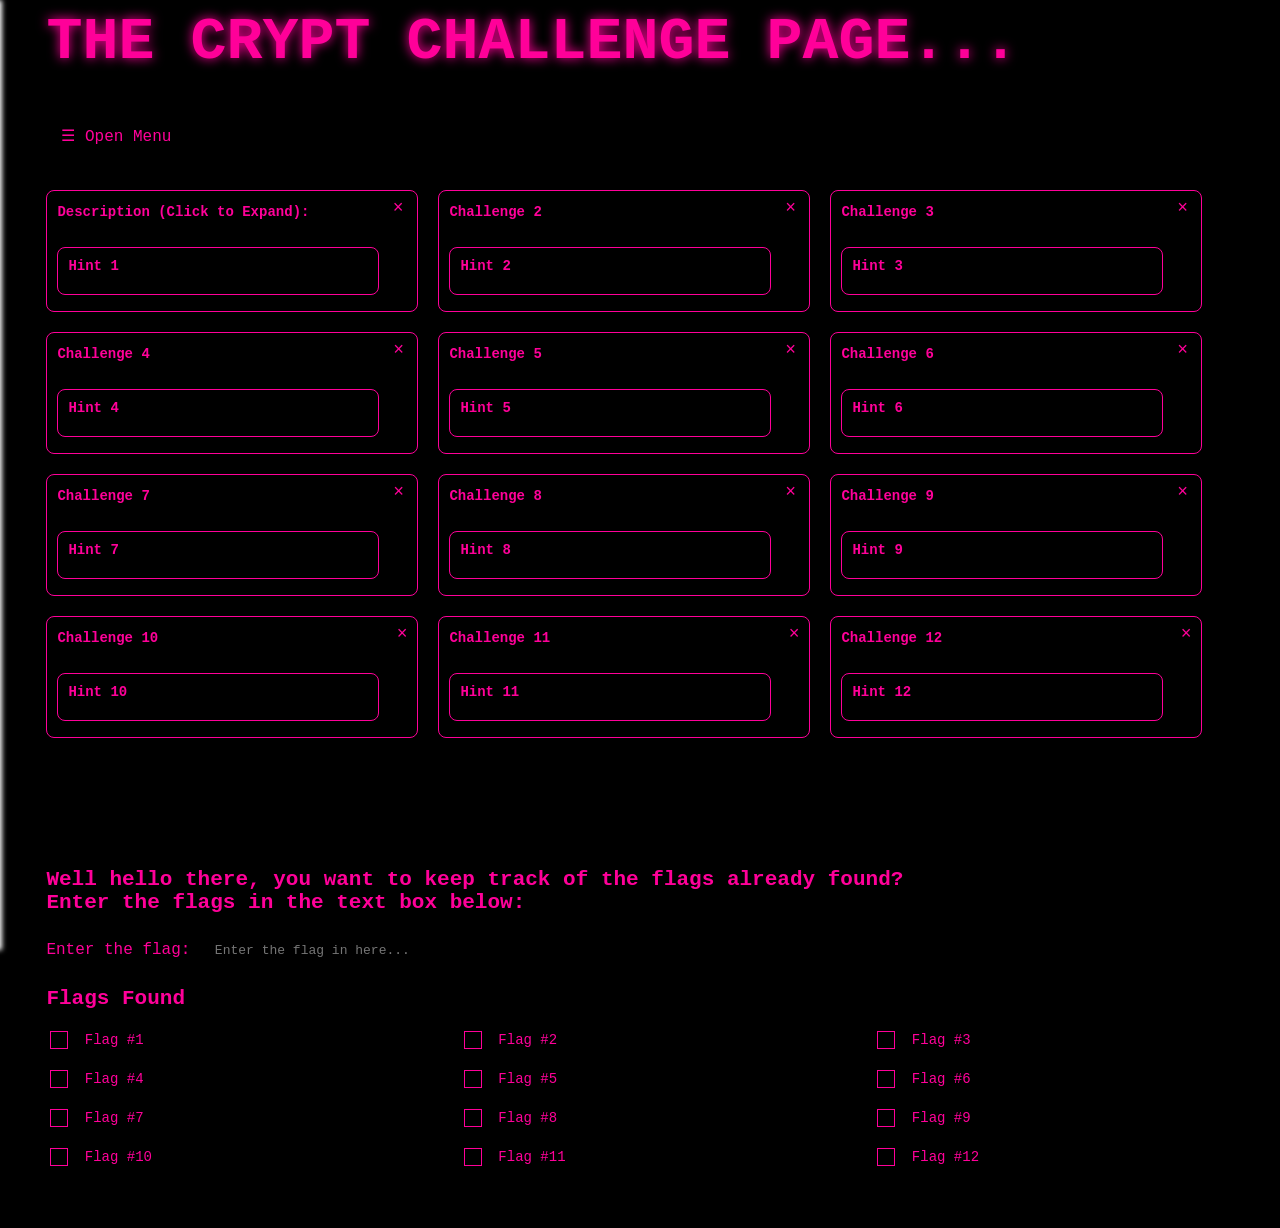
<file: crypChal.html>
<code>
<!doctype html>
<html lang="en">


<head>
<title>TheCryptOnes</title>
<link rel="stylesheet" href="styles/style2.css">
<script src="allJS/crypchal.js" defer></script>
<meta name="view-transition" content="same-origin">

</head>

<header>
<h1>THE CRYPT CHALLENGE PAGE...</h1>
<button id="menu-btn" class="menu-btn">&#9776; Open Menu</button>
<br><br>
<nav id="sidebar" class="sidebar">
<div class="sidebar-links">
<a href="javascript:void(0)" class="closebtn" id="close-btn">&times;</a>
<a href="index.html">Home</a>
<a href="webChal.html">Web Exploration Challenges</a>
<a href="crypChal.html">Cryptography Challenges</a>
</div>

</header>


<body>
<dev>
<div class="container">
    <div class="tester" onclick="toggleOn(this, event)">
        <span class="Preview"> Description (Click to Expand):</span>
        <a href="#" onclick="toggleOff(this, event); return false" class="close-btn">&times;</a>
        <p class="inner">
            For this set of challenges they will cover a range of different 
            Cryptography problems. Do your best to find all the flags! <br><br>
            Reminder: You have to close the challenges though 'x' button, 
            but you can click anywhere on hints to close them.
            <br><br>
            Anyway here first flag: ctf{Gr3@t_j06_y0U_f0u^d_the_f!rst_0ne}.
        </p>
        <br>
        <div class="tester2" onclick="toggleOn2(this, event)">
            <span class="Preview">Hint 1</span>
                <p class="inner-hint">Flag One is in the description... you should already have it. Judging if you don't....</p>
        </div>
    </div>


   


    <div class="tester" onclick= "toggleOn(this, event)" >
        <span class="Preview">Challenge 2</span>
        <a href="#" onclick="toggleOff(this, event); return false" class="close-btn2">&times;</a>
        <p class="inner"> Y3RmezdoM19iQHMhY3Nfb2ZfYkBzZTY0fQ== 
        </p>
        <br>
            <div class="tester2" onclick="toggleOn2(this, event)">
                    <span class="Preview">Hint 2</span>
                    <p class="inner-hint"> Do you know base64? </p>
            </div>

    </div>

    


    <div class="tester" onclick="toggleOn(this, event)">
        <span class="Preview">Challenge 3</span>
        <a href="#" onclick="toggleOff(this, event); return false" class="close-btn2">&times;</a>
        <p class="inner"> c849f77df8a81fc6d3dd5a148040970f</p>
        <br>
            <div class="tester2" onclick="toggleOn2(this, event)">
                    <span class="Preview">Hint 3</span>
                    <p class="inner-hint">What is a unique 32-character hexadecimal string know as?</p>
            </div>
    </div>
    
    <div class="tester" onclick="toggleOn(this, event)">
        <span class="Preview">Challenge 4</span>
        <a href="#" onclick="toggleOff(this, event); return false" class="close-btn2">&times;</a>
        <p class="inner"> <a href="other/Chal4.txt" target="_blank">Click Here To Open The Challenge</a> </p>
        <br>
            <div class="tester2" onclick="toggleOn2(this, event)">
                    <span class="Preview">Hint 4</span>
                    <p class="inner-hint">You may need to use your given resources along with hex, binary, base64, base32, and Octal.</p>
            </div>
    </div>

    <div class="tester" onclick="toggleOn(this, event)">
        <span class="Preview">Challenge 5</span>
        <a href="#" onclick="toggleOff(this, event); return false" class="close-btn2">&times;</a>
        <p class="inner">ofr{saffm_xahq_m_saap_Omqemd_emxmp}</p>
        <br>
            <div class="tester2" onclick="toggleOn2(this, event)">
                    <span class="Preview">Hint 5</span>
                    <p class="inner-hint"> Caesar salad anyone?</p>
            </div>
    </div>


    <div class="tester" onclick="toggleOn(this, event)">
        <span class="Preview">Challenge 6</span>
        <a href="#" onclick="toggleOff(this, event); return false" class="close-btn2">&times;</a>
        <p class="inner">yxn{ypi_xpzv_ew_i_ehs_svv_hriv_wrn_qm!}</p>
        <br>
            <div class="tester2" onclick="toggleOn2(this, event)">
                    <span class="Preview">Hint 6</span>
                    <p class="inner-hint">Vigenere is such a *weird* word</p>
            </div>
    </div>

    <div class="tester" onclick="toggleOn(this, event)">
        <span class="Preview">Challenge 7</span>
        <a href="#" onclick="toggleOff(this, event); return false" class="close-btn2">&times;</a>
        <p class="inner">This is where hint 7 goes
        </p>
        <br>
            <div class="tester2" onclick="toggleOn2(this, event)">
                    <span class="Preview">Hint 7</span>
                    <p class="inner-hint"> Do you know base64? </p>
            </div>
    </div>

    <div class="tester" onclick="toggleOn(this, event)">
        <span class="Preview">Challenge 8</span>
        <a href="#" onclick="toggleOff(this, event); return false" class="close-btn2">&times;</a>
        <p class="inner">This is where hint 8 goes </p>
        <br>
            <div class="tester2" onclick="toggleOn2(this, event)">
                    <span class="Preview">Hint 8</span>
                    <p class="inner-hint"> Do you know base64? </p>
            </div>
    </div>


     <div class="tester" onclick="toggleOn(this, event)">
        <span class="Preview">Challenge 9</span>
        <a href="#" onclick="toggleOff(this, event); return false" class="close-btn2">&times;</a>
        <p class="inner">This is where hint 9 goes </p>
        <br>
            <div class="tester2" onclick="toggleOn2(this, event)">
                    <span class="Preview">Hint 9</span>
                    <p class="inner-hint"> Do you know base64? </p>
            </div>
    </div>


    <div class="tester" onclick="toggleOn(this, event)">
        <span class="Preview">Challenge 10</span>
        <a href="#" onclick="toggleOff(this, event); return false" class="close-btn3">&times;</a>
        <p class="inner">This is where hint 10 goes </p>
        <br>
            <div class="tester2" onclick="toggleOn2(this, event)">
                    <span class="Preview">Hint 10</span>
                    <p class="inner-hint">Hints for the numbers may be hidden in past challenges or 
                        around the cite. Look for the numbers to use to  </p>
            </div>
    </div>

    <div class="tester" onclick="toggleOn(this, event)">
        <span class="Preview">Challenge 11</span>
        <a href="#" onclick="toggleOff(this, event); return false" class="close-btn3">&times;</a>
        <p class="inner">This is where hint 11 goes </p>
        <br>
            <div class="tester2" onclick="toggleOn2(this, event)">
                    <span class="Preview">Hint 11</span>
                    <p class="inner-hint">Hints for the numbers may be hidden in past challenges or 
                        around the cite. Look for the numbers to use to  </p>
            </div>
    </div>

    <div class="tester" onclick="toggleOn(this, event)">
        <span class="Preview">Challenge 12</span>
        <a href="#" onclick="toggleOff(this, event); return false" class="close-btn3">&times;</a>
        <p class="inner">This is where hint 12 goes </p>
        <br>
            <div class="tester2" onclick="toggleOn2(this, event)">
                    <span class="Preview">Hint 12</span>
                    <p class="inner-hint">Hints for the numbers may be hidden in past challenges or 
                        around the cite. Look for the numbers to use to  </p>
            </div>
    </div>
</div>






<br><br><br><br><br><br><br>

 <h2>Well hello there, you want to keep track of the flags already found? <br> 
    Enter the flags in the text box below:</h2>
<label for="flag" class="thing">Enter the flag:</label>
<input id="flag" for="flag" type="text" class="flagTextBox" placeholder="Enter the flag in here...">
<p id="msg"></p>

<h2>Flags Found</h2>


<ul id="flagChecklist" class="flagChecklist" >
     <li>
        <input type="checkbox" id="flag1">
        <label for="flag1">Flag #1</label>
        </li>
    <li>
        <input type="checkbox" id="flag2">
        <label for="flag2">Flag #2</label>
    </li>
    <li>
        <input type="checkbox" id="flag3">
        <label for="flag3">Flag #3</label>
    </li>
    <li>
        <input type="checkbox" id="flag4">
        <label for="flag4">Flag #4</label>
    </li>
    <li>
        <input type="checkbox" id="flag5">
        <label for="flag5">Flag #5</label>
    </li>
    <li>
        <input type="checkbox" id="flag6">
        <label for="flag6">Flag #6</label>
    </li>
       <li>
        <input type="checkbox" id="flag7">
        <label for="flag7">Flag #7</label>
    </li>
    <li>
        <input type="checkbox" id="flag8">
        <label for="flag8">Flag #8</label>
    </li>
    <li>
        <input type="checkbox" id="flag9">
        <label for="flag9">Flag #9</label>
    </li>
       <li>
        <input type="checkbox" id="flag10">
        <label for="flag2">Flag #10</label>
    </li>
    <li>
        <input type="checkbox" id="flag11">
        <label for="flag11">Flag #11</label>
    </li>
    <li>
        <input type="checkbox" id="flag12">
        <label for="flag12">Flag #12</label>
    </li>
</ul>

<br> <br>



 </dev>
</body>

</html>
</code>
</file>
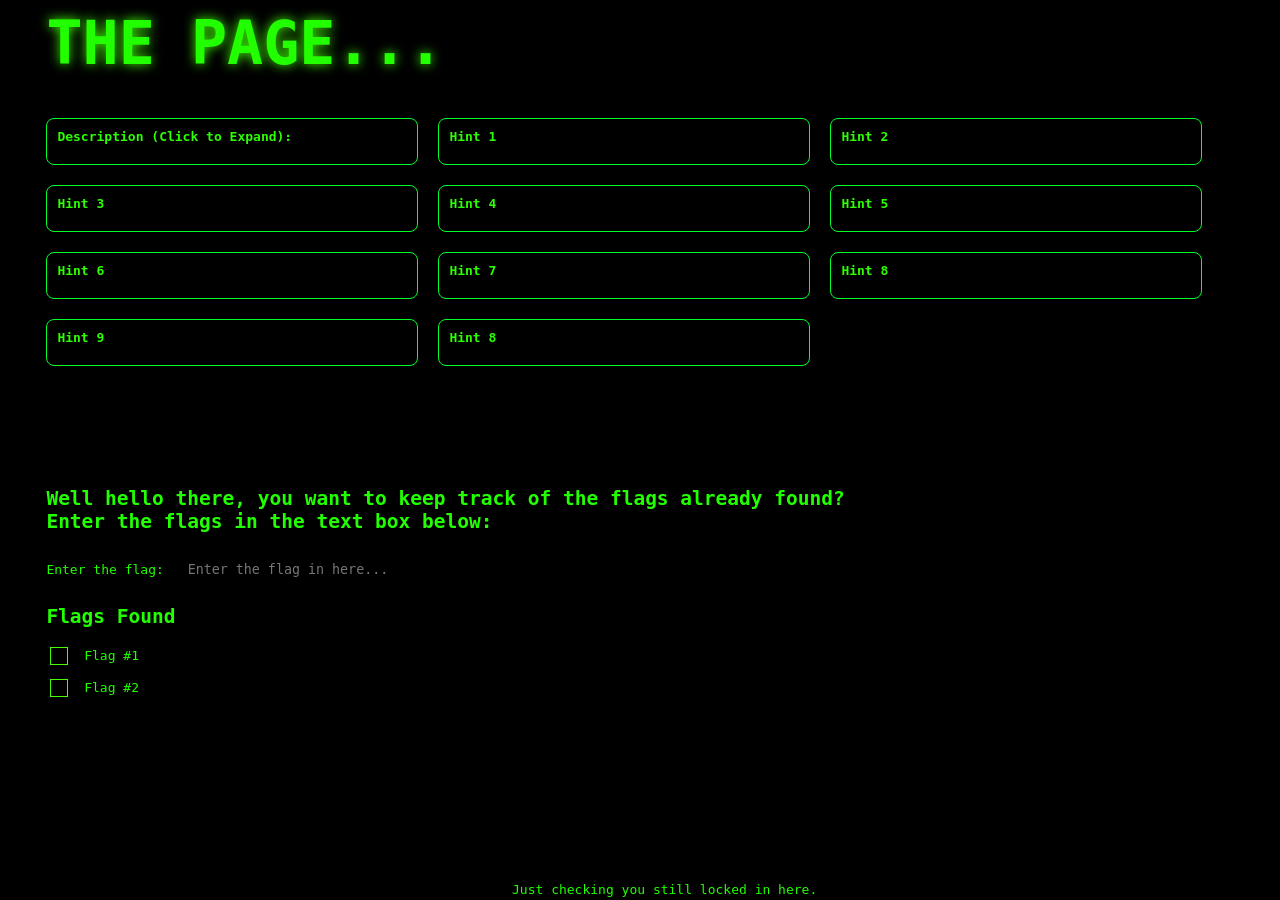
<file: MainPage.html>
<code>
<!doctype html>
<html lang="en">


<head>
<title>hmmm</title>
<link rel="stylesheet" href="style.css">
<script src="thingyhere.js" defer></script> 
</head>

<header>
<h1>THE PAGE...</h1>

<!-- Hmm maybe I should add this flag in somewhere: ctf{just_ch3ck!ng_7he_c0d3?} -->

</header>


<body>
<dev>
<div class="container">
    <div class="tester" onclick=toggleOn(this)>
        <span class="Preview"> Description (Click to Expand):</span>
        <p class="inner">This is One of many secrets,
            on this page you will find many flags (CTF flags), 
            you're challenge is to find as many as you can.
            There are # flags. Can you find them all? here is the first 
            one: ctf{Gr3@t_j06_y0U_f0u^d_the_f!rst_0ne}.
        </p>
    </div>
    <div class="tester" onclick=toggleOn(this)>
        <span class="Preview">Hint 1</span>
        <p class="inner">Flag One is in the description... you should already have it. Judging if you don't....
        </p>
    </div>
    <div class="tester" onclick=toggleOn(this)>
        <span class="Preview">Hint 2</span>
        <p class="inner"> Check the comments???....
        </p>
    </div>
    <div class="tester" onclick=toggleOn(this)>
        <span class="Preview">Hint 3</span>
        <p class="inner">This is where hint 3 goes
        </p>
    </div>
    <div class="tester" onclick=toggleOn(this)>
        <span class="Preview">Hint 4</span>
        <p class="inner">This is where hint 4 goes
        </p>
    </div>

    <div class="tester" onclick=toggleOn(this)>
        <span class="Preview">Hint 5</span>
        <p class="inner">This is where hint 5 goes
        </p>
    </div>
    <div class="tester" onclick=toggleOn(this)>
        <span class="Preview">Hint 6</span>
        <p class="inner">This is where hint 6 goes
        </p>
    </div>
    <div class="tester" onclick=toggleOn(this)>
        <span class="Preview">Hint 7</span>
        <p class="inner">This is where hint 7 goes
        </p>
    </div>
    <div class="tester" onclick=toggleOn(this)>
        <span class="Preview">Hint 8</span>
        <p class="inner">This is where hint 8 goes
        </p>
    </div>
     <div class="tester" onclick=toggleOn(this)>
        <span class="Preview">Hint 9</span>
        <p class="inner">This is where hint 9 goes
        </p>
    </div>
    <div class="tester" onclick=toggleOn(this)>
        <span class="Preview">Hint 8</span>
        <p class="inner">This is where hint 10 goes
        </p>
    </div>
</div>






<br><br><br><br><br><br><br>

 <h2>Well hello there, you want to keep track of the flags already found? <br> 
    Enter the flags in the text box below:</h2>
<label for="flag">Enter the flag:</label>
<input id="flag" for="flag" type="text" class="flagTextBox" placeholder="Enter the flag in here...">
<p id="msg"></p>

<h2>Flags Found</h2>

<ul id="flagChecklist">
    <li>
        <input type="checkbox" id="flag1">
        <label for="flag1">Flag #1</label>
    </li>
    <li>
        <input type="checkbox" id="flag2">
        <label for="flag1">Flag #2</label>
    </li>
</ul>


 <footer> Just checking you still locked in here. </footer>
 </dev>
</body>


</html>
</code>
</file>
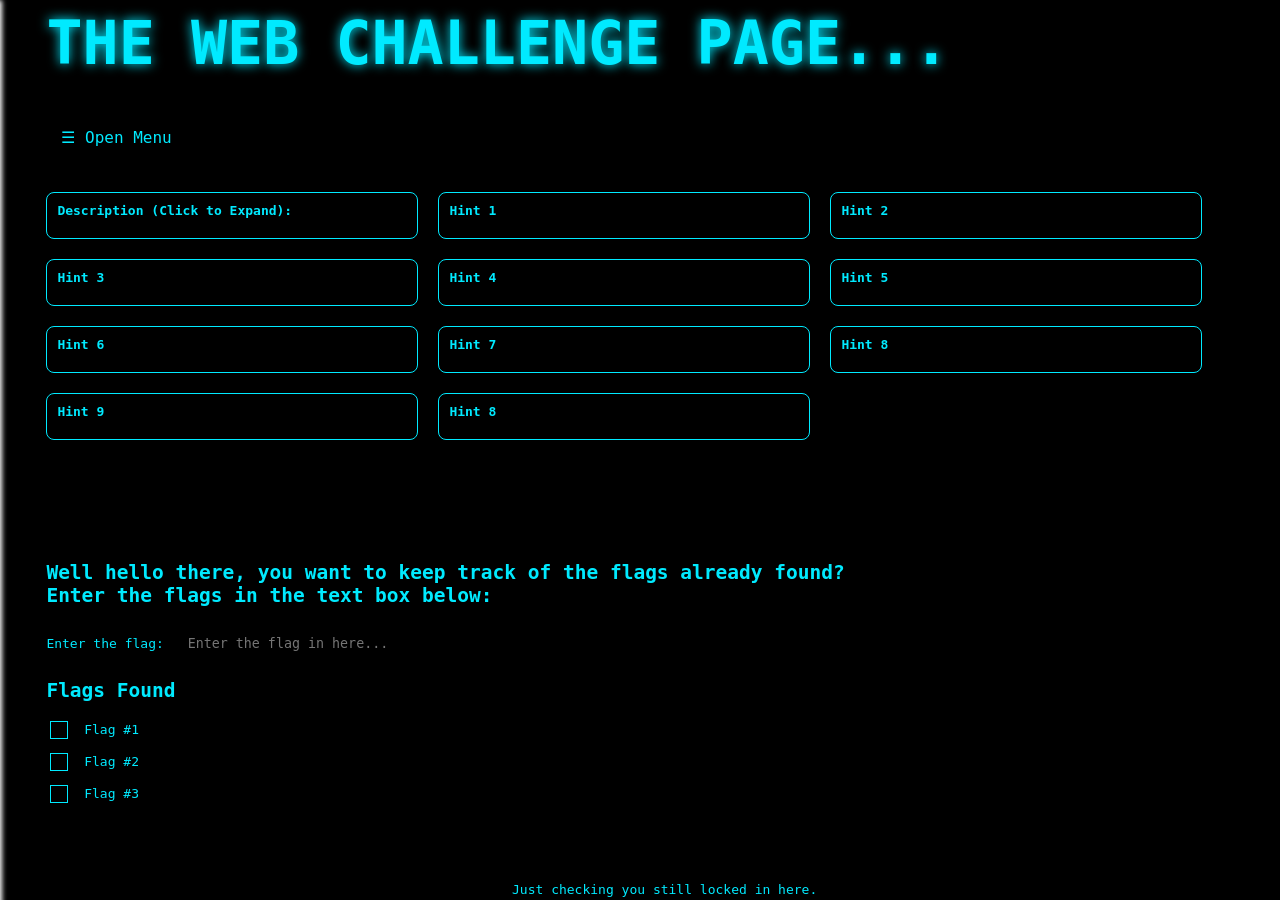
<file: webChal.html>
<code>
<!doctype html>
<html lang="en">


<head>
<title>TheWebOnes</title>
<link rel="stylesheet" href="styles/style3.css">
<script src="allJS/webchal.js" defer></script> 
<meta name="view-transition" content="same-origin">
</head>

<header>
<h1>THE WEB CHALLENGE PAGE...</h1>

<button id="menu-btn" class="menu-btn">&#9776; Open Menu</button>
<br><br>
<nav id="sidebar" class="sidebar">
<div class="sidebar-links">
<a href="javascript:void(0)" class="closebtn" id="close-btn">&times;</a>
<a href="index.html">Home</a>
<a href="webChal.html">Web</a>
<a href="crypChal.html">Crypt</a>
</div>




</header>


<body>
<dev>
<div class="container">
<!-- Hmm maybe I should add this flag in somewhere: ctf{just_ch3ck!ng_7he_c0d3?} -->
    <div class="tester" onclick=toggleOn(this)>
        <span class="Preview"> Description (Click to Expand):</span>
        <p class="inner">This is one of many secrets.
            On this page you will find many flags (CTF flags), 
            you're challenge is to find as many as you can. All these challenges
            are based on web exploration. There are # flags. 
            Can you find them all? here is the first 
            one: ctf{Gr3@t_j06_y0U_f0u^d_the_f!rst_0ne}.
        </p>
    </div>
    <div class="tester" onclick=toggleOn(this)>
        <span class="Preview">Hint 1</span>
        <p class="inner">Flag One is in the description... you should already have it. Judging if you don't....
        </p>
    </div>
    <div class="tester" onclick=toggleOn(this)>
        <span class="Preview">Hint 2</span>
        <p class="inner"> Check the comments maybe?
        </p>
    </div>
    <div class="tester" onclick=toggleOn(this)>
        <span class="Preview">Hint 3</span>
        <p class="inner">Hmm what is that thing you always get asked if you want or not? I think 
            it starts with a 'c' or something...
        </p>
    </div>
    <div class="tester" onclick=toggleOn(this)>
        <span class="Preview">Hint 4</span>
        <p class="inner">This is where hint 4 goes
        </p>
    </div>

    <div class="tester" onclick=toggleOn(this)>
        <span class="Preview">Hint 5</span>
        <p class="inner">This is where hint 5 goes
        </p>
    </div>
    <div class="tester" onclick=toggleOn(this)>
        <span class="Preview">Hint 6</span>
        <p class="inner">This is where hint 6 goes
        </p>
    </div>
    <div class="tester" onclick=toggleOn(this)>
        <span class="Preview">Hint 7</span>
        <p class="inner">This is where hint 7 goes
        </p>
    </div>
    <div class="tester" onclick=toggleOn(this)>
        <span class="Preview">Hint 8</span>
        <p class="inner">This is where hint 8 goes
        </p>
    </div>
     <div class="tester" onclick=toggleOn(this)>
        <span class="Preview">Hint 9</span>
        <p class="inner">This is where hint 9 goes
        </p>
    </div>
    <div class="tester" onclick=toggleOn(this)>
        <span class="Preview">Hint 8</span>
        <p class="inner">This is where hint 10 goes
        </p>
    </div>
</div>






<br><br><br><br><br><br><br>

 <h2>Well hello there, you want to keep track of the flags already found? <br> 
    Enter the flags in the text box below:</h2>
<label for="flag">Enter the flag:</label>
<input id="flag" for="flag" type="text" class="flagTextBox" placeholder="Enter the flag in here...">
<p id="msg"></p>

<h2>Flags Found</h2>

<ul id="flagChecklist">
    <li>
        <input type="checkbox" id="flag1">
        <label for="flag1">Flag #1</label>
    </li>
    <li>
        <input type="checkbox" id="flag2">
        <label for="flag2">Flag #2</label>
    </li>
    <li>
        <input type="checkbox" id="flag3">
        <label for="flag3">Flag #3</label>
    </li>
</ul>


 <footer> Just checking you still locked in here. </footer>
 </dev>
</body>

</html>
</code>
</file>
<file: styles/style2.css>
@keyframes fade-in {
    from {
        opacity: 0;
    }
}

@keyframes fade-out {
    to {
        opacity: 0;
    }
}

::view-transition-old(root) {
    animation: 0.5s ease-out both fade-out;
}

::view-transition-new(root) {
    animation: 0.5s ease-in both fade-int;
}




body {
    background-color: black;
    font-family: monospace;
    color: #ff0099;
    padding-left: 3%;
    font-size: 14px;

}

header {
    font-family: monospace;
    color: #ff0099;
    font-size: 30px;
    text-shadow: 0 0 12px #ff0099;

}

.sidebar a {
    font-family: monospace;
    color: #ff0099;
    font-size: 70%;
    overflow: hidden;
}

.menu-btn {
    background-color: #000000;
    font-family: monospace;
    color: #ff0099;
    padding: 10px 15px;
    cursor: pointer;
    border: none;
    transition: all 0.3s ease;
    border-radius: 10px;
    font-size: large;

}

.menu-btn:hover {
    background-color: #1a1d23;
}

.sidebar {
    height: 100%;
    width: 250px;
    position: fixed;
    top: 0;
    left: -250px;
    background-color: #000000;
    padding-top: 50px;
    z-index: 999;
    transition: left 0.3s ease-in-out;
    box-shadow: 2px 0 5px #ffffff;
    overflow: hidden;
}

.sidebar.active {
    left: 0;

    overflow: hidden;

}

.sidebar .close-btn {
    position: absolute;
    top: 15px;
    right: 25px;
    font-size: 36px;
    color: #ffffff;
    text-decoration: none;
    cursor: pointer;
    transition: left 0.3s ease-out;
    overflow: hidden;
}

.sidebar-links a {
    padding: 15px 25px;
    text-decoration: none;
    font-size: 18px;
    color: #ffffff;
    display: block;
    transition: 0.2s;
    padding-left: 20px;
    text-shadow: 2px 0 5px #ffffff;
}






.container {
    display: flex;
    flex-wrap: wrap;
    gap: 20px;
    align-items: flex-start;


}

.tester {
    flex-direction: column;
    align-items: center;
    background-color: rgb(0, 0, 0);
    border: 1px solid #ff0099;
    border-radius: 8px;
    padding: 10px;
    max-width: 350;
    transition: all 0.3s ease;
    overflow: visible;
    cursor: pointer;
    min-width: 350px;
    min-height: 100px;

}

.tester .close-btn {
    text-decoration: none;
    color: #ff0099;
    position: relative;
    font-size: 18px;
    border: none;
    top: -3px;
    left: 75px;

}

.tester .close-btn {
    text-decoration: none;
    color: #ff0099;
    position: relative;
    font-size: 18px;
    border: none;
    top: -3px;
    left: 75px;

}

.tester .close-btn2 {
    text-decoration: none;
    color: #ff0099;
    position: relative;
    font-size: 18px;
    border: none;
    top: -3px;
    left: 235px;
}

.tester .close-btn3 {
    text-decoration: none;
    color: #ff0099;
    position: relative;
    font-size: 18px;
    border: none;
    top: -3px;
    left: 230px;
}

.tester2 {
    align-items: center;
    background-color: rgb(0, 0, 0);
    border: 1px solid #ff0099;
    border-radius: 8px;
    padding: 10px;
    max-width: 300;
    transition: all 0.3s ease;
    overflow: visible;
    cursor: pointer;
    min-width: 250px;
    text-decoration: none;

}

.inner {
    width: 100%;
    box-sizing: border-box;
    margin: 10px 0 0 0;
    padding: 0;
    background-color: black;
    max-height: 0;
    opacity: 0;
    overflow: hidden;
    transition: all 0.3s ease;
    text-decoration: none;
}

.inner a {
    text-decoration: none;
    color: #ff0099;

}

.inner-hint {
    width: 100%;
    box-sizing: border-box;
    margin: 10px 0 0 0;
    padding: 0;
    background-color: black;

    max-height: 0;
    opacity: 0;
    overflow: hidden;
    transition: all 0.3s ease;

}

.tester:hover {
    background-color: #1a1d23;

}

.tester2:hover {
    background-color: #1a1d23;

}

.tester2.active {
    background-color: #000000;
    color: #ff0099;
}

.tester.active {
    background-color: #000000;
    color: #ff0099;
}

.tester.active .inner {
    max-height: 300px;
    opacity: 1;
    margin: 10px 0;
    padding: 20px;
}

.tester2.active>.inner-hint {
    max-height: 100px;
    opacity: 1;
    margin-top: 10px;
}


.Preview {
    font-weight: 600;
    color: #ff0099;

}





footer {

    position: fixed;
    bottom: 3;
    text-align: center;
    left: 40%;

}

.thing {
    font-size: large;

}

.flagTextBox {

    background-color: #000000;
    font-family: monospace;
    color: #ff0099;
    border: #1d1d1d;
    transition: all 0.3ms ease;
    width: 400px;
    padding: 12px 16px;
    font-size: medium;

}

.flagTextBox:focus {
    border: #000000;
    outline: none;
    box-shadow: 0 0 12px rgb(42, 41, 41);
    width: 500px;

}

p {
    color: #ff0099;
    font-family: monospace;
}




.flagChecklist {
    list-style: none;
    padding: 0;
    display: flex;
    flex-wrap: wrap;
    gap: 15px;

}

.flagChecklist li {
    width: calc(33.333% - 10px);
    box-sizing: border-box;
}

#flagChecklist input[type="checkbox"] {
    appearance: none;
    width: 18px;
    height: 18px;
    border: 1px solid #ff0099;
    background-color: black;
    cursor: pointer;
    vertical-align: middle;
    margin-right: 8px;
    z-index: 1 !important;
    font-size: large;
}

#flagChecklist input[type="checkbox"]:checked {
    background-color: #ff0099;
    position: relative;
    z-index: 1 !important;
}

#flagChecklist input[type="checkbox"]:checked::after {
    content: "✔";
    color: black;
    font-size: 14px;
    font-weight: bold;
    position: absolute;
    left: 3px;
    top: -1px;
    z-index: 1 !important;
}

#flagChecklist input[type="checkbox"]:checked {
    background-color: #ff0099;
    box-shadow: 0 0 8px #ff0099;
    position: relative;
    z-index: 1 !important;
}
</file>
<file: style.css>
body {
    background-color: black;
    font-family: monospace;
    color: rgb(34, 255, 0);
    padding-left: 3%;
}

header {
    font-family: monospace;
    color: rgb(34, 255, 0);
    font-size: 30px;
    text-shadow: 0 0 12px #40ff00;

}

.sidebar a {
    font-family: monospace;
    color: rgb(34, 255, 0);
    font-size: 70%;
}

.menu-btn {
    background-color: #000000;
    font-family: monospace;
    color: #40ff00;
    padding: 10px 15px;
    cursor: pointer;
    border: none;
    transition: all 0.3s ease;
    border-radius: 10px;

}

.menu-btn:hover {
    background-color: #1a1d23;
}

.sidebar {
    height: 100%;
    width: 250px;
    position: fixed;
    top: 0;
    left: -250px;
    background-color: #000000;
    padding-top: 50px;
    z-index: 100%;
    transition: left 0.3s ease-in-out;
    box-shadow: 2px 0 5px #40ff00;
}

.sidebar.active {
    left: 0;
    /* Slides into view */
}

.sidebar .close-btn {
    position: absolute;
    position: absolute;
    top: 15px;
    right: 25px;
    font-size: 36px;
    color: #40ff00;
    text-decoration: none;
    cursor: pointer;
}

.sidebar-links a {
    padding: 15px 25px;
    text-decoration: none;
    font-size: 18px;
    color: #40ff00;
    display: block;
    transition: 0.2s;
    padding-left: 20px;
}






.container {
    display: flex;
    flex-wrap: wrap;
    gap: 20px;
    align-items: flex-start;


}


.tester {
    flex-direction: column;

    align-items: center;
    background-color: rgb(0, 0, 0);
    border: 1px solid rgb(0, 255, 42);
    border-radius: 8px;
    padding: 10px;
    max-width: 350;
    transition: all 0.3s ease;
    overflow: visible;
    cursor: pointer;
    min-width: 350px;


}

.inner {
    width: 100%;
    box-sizing: border-box;
    margin: 10px 0 0 0;
    padding: 0;
    background-color: black;

    max-height: 0;
    opacity: 0;
    overflow: hidden;
    transition: all 0.3s ease;

}

.tester:hover {
    background-color: #1a1d23;
    transform: translateY(-2px);
}

.tester.active {
    background-color: #000000;
    border-color: #40ff00;
}

.tester.active .inner {
    max-height: 300px;
    opacity: 1;
    padding: 20px;
}

.Preview {
    font-weight: 600;
    color: #2bff00;

}

footer {

    position: fixed;
    bottom: 3;
    text-align: center;
    left: 40%;

}

.flagTextBox {

    background-color: #000000;
    font-family: monospace;
    color: #2bff00;
    border: #1d1d1d;
    transition: all 0.3ms ease;
    width: 400px;
    padding: 12px 16px;

}

.flagTextBox:focus {
    border: #000000;
    outline: none;
    box-shadow: 0 0 12px rgb(42, 41, 41);
    width: 500px;

}

p {

    color: #2bff00;
    font-family: monospace;
}

#flagChecklist {
    list-style: none;
    padding: 0;
}

#flagChecklist li {
    margin: 8px 0;
}

#flagChecklist input[type="checkbox"] {
    appearance: none;
    width: 18px;
    height: 18px;
    border: 1px solid #40ff00;
    background-color: black;
    cursor: pointer;
    vertical-align: middle;
    margin-right: 8px;
}

#flagChecklist input[type="checkbox"]:checked {
    background-color: #40ff00;
    position: relative;
}

#flagChecklist input[type="checkbox"]:checked::after {
    content: "✔";
    color: black;
    font-size: 14px;
    font-weight: bold;
    position: absolute;
    left: 3px;
    top: -1px;
}

#flagChecklist input[type="checkbox"]:checked {
    background-color: #40ff00;
    box-shadow: 0 0 8px #40ff00;
    position: relative;
}
</file>
<file: styles/style3.css>
@keyframes fade-in {
    from {
        opacity: 0;
    }
}

@keyframes fade-out {
    to {
        opacity: 0;
    }
}

::view-transition-old(root) {
    animation: 0.5s ease-out both fade-out;
}

::view-transition-new(root) {
    animation: 0.5s ease-in both fade-int;
}

body {
    background-color: black;
    font-family: monospace;
    color: #00eaff;
    padding-left: 3%;
}

header {
    font-family: monospace;
    color: #00eaff;
    font-size: 30px;
    text-shadow: 0 0 12px #00eaff;

}

.sidebar a {
    font-family: monospace;
    color: #ffffff;
    font-size: 70%;
}

.menu-btn {
    background-color: #000000;
    font-family: monospace;
    color: #00eaff;
    padding: 10px 15px;
    cursor: pointer;
    border: none;
    transition: all 0.3s ease;
    border-radius: 10px;
    font-size: large;

}

.menu-btn:hover {
    background-color: #1a1d23;
}

.sidebar {
    height: 100%;
    width: 250px;
    position: fixed;
    top: 0;
    left: -250px;
    background-color: #000000;
    padding-top: 50px;
    z-index: 100%;
    transition: left 0.3s ease-in-out;
    box-shadow: 2px 0 5px #ffffff;
}

.sidebar.active {
    left: 0;
}

.sidebar .close-btn {
    position: absolute;
    position: absolute;
    top: 15px;
    right: 25px;
    font-size: 36px;
    color: #ffffff;
    text-decoration: none;
    cursor: pointer;
}

.sidebar-links a {
    padding: 15px 25px;
    text-decoration: none;
    font-size: 18px;
    color: #ffffff;
    display: block;
    transition: 0.2s;
    padding-left: 20px;
    text-shadow: 2px 0 5px #ffffff;
}

.container {
    display: flex;
    flex-wrap: wrap;
    gap: 20px;
    align-items: flex-start;
}


.tester {
    flex-direction: column;

    align-items: center;
    background-color: rgb(0, 0, 0);
    border: 1px solid #00eaff;
    border-radius: 8px;
    padding: 10px;
    max-width: 350;
    transition: all 0.3s ease;
    overflow: visible;
    cursor: pointer;
    min-width: 350px;
}

.inner {
    width: 100%;
    box-sizing: border-box;
    margin: 10px 0 0 0;
    padding: 0;
    background-color: black;

    max-height: 0;
    opacity: 0;
    overflow: hidden;
    transition: all 0.3s ease;
}

.tester:hover {
    background-color: #1a1d23;

}

.tester.active {
    background-color: #000000;
    border-color: #00eaff;
}

.tester.active .inner {
    max-height: 300px;
    opacity: 1;
    padding: 20px;
}

.Preview {
    font-weight: 600;
    color: #00eaff;
}

footer {
    position: fixed;
    bottom: 3;
    text-align: center;
    left: 40%;

}

.flagTextBox {

    background-color: #000000;
    font-family: monospace;
    color: #00eaff;
    border: #1d1d1d;
    transition: all 0.3ms ease;
    width: 400px;
    padding: 12px 16px;

}

.flagTextBox:focus {
    border: #000000;
    outline: none;
    box-shadow: 0 0 12px rgb(42, 41, 41);
    width: 500px;

}

p {

    color: #00eaff;
    font-family: monospace;
}

#flagChecklist {
    list-style: none;
    padding: 0;
}

#flagChecklist li {
    margin: 8px 0;
}

#flagChecklist input[type="checkbox"] {
    appearance: none;
    width: 18px;
    height: 18px;
    border: 1px solid #00eaff;
    background-color: black;
    cursor: pointer;
    vertical-align: middle;
    margin-right: 8px;
}

#flagChecklist input[type="checkbox"]:checked {
    background-color: #00eaff;
    position: relative;
}

#flagChecklist input[type="checkbox"]:checked::after {
    content: "✔";
    color: black;
    font-size: 14px;
    font-weight: bold;
    position: absolute;
    left: 3px;
    top: -1px;
}

#flagChecklist input[type="checkbox"]:checked {
    background-color: #00eaff;
    box-shadow: 0 0 8px #00eaff;
    position: relative;
}
</file>
